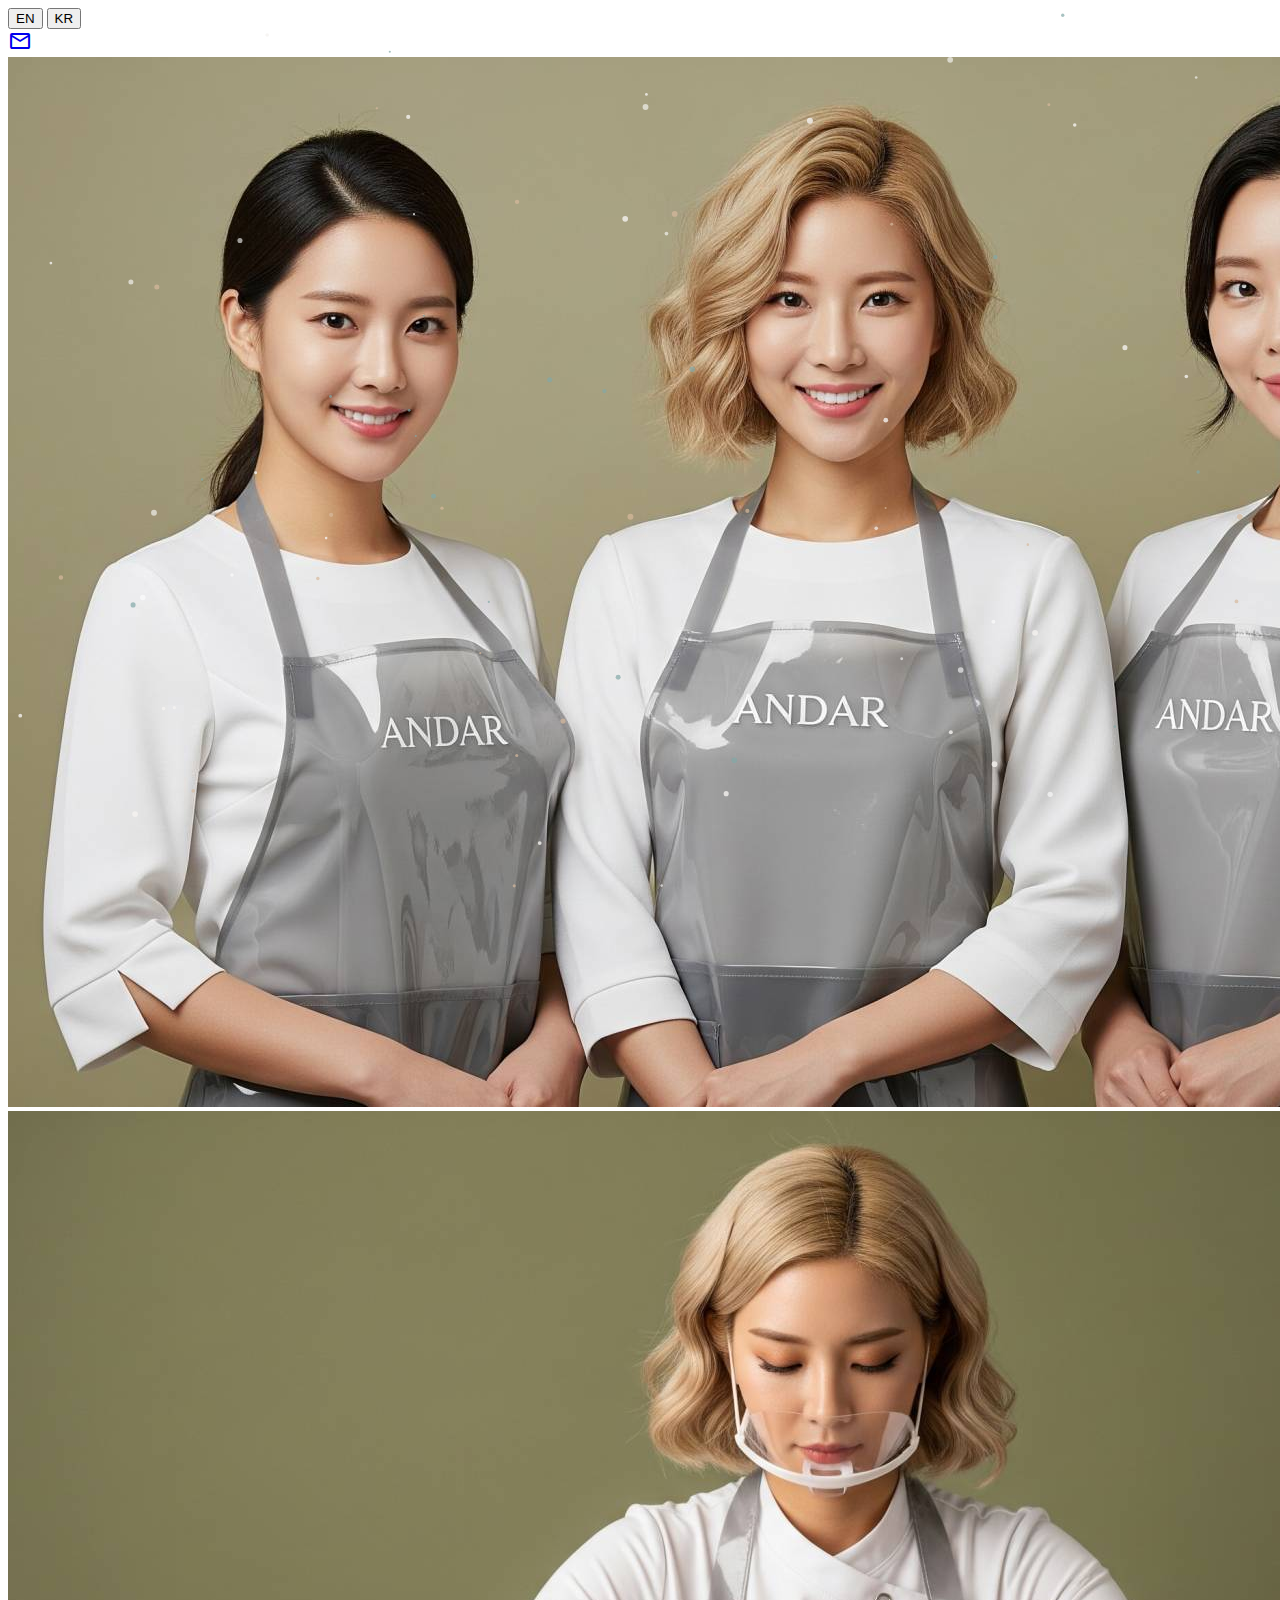
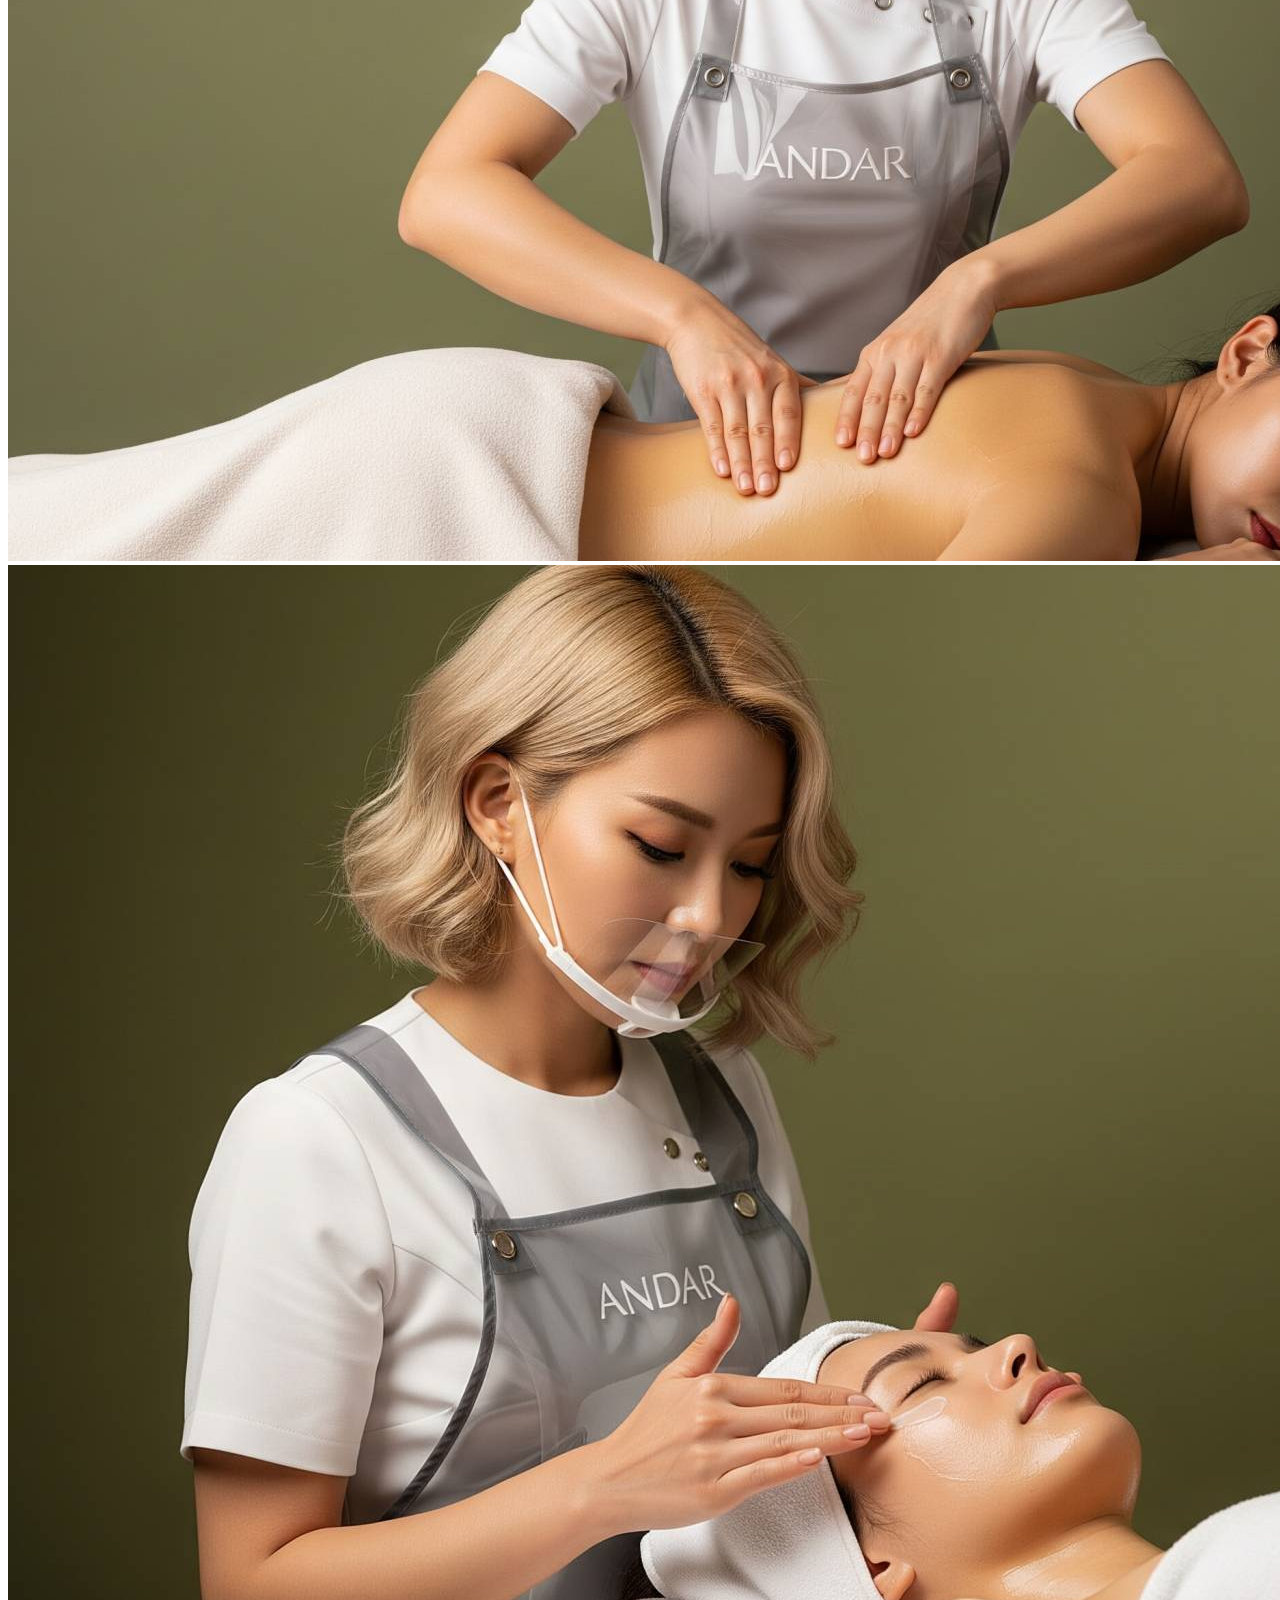
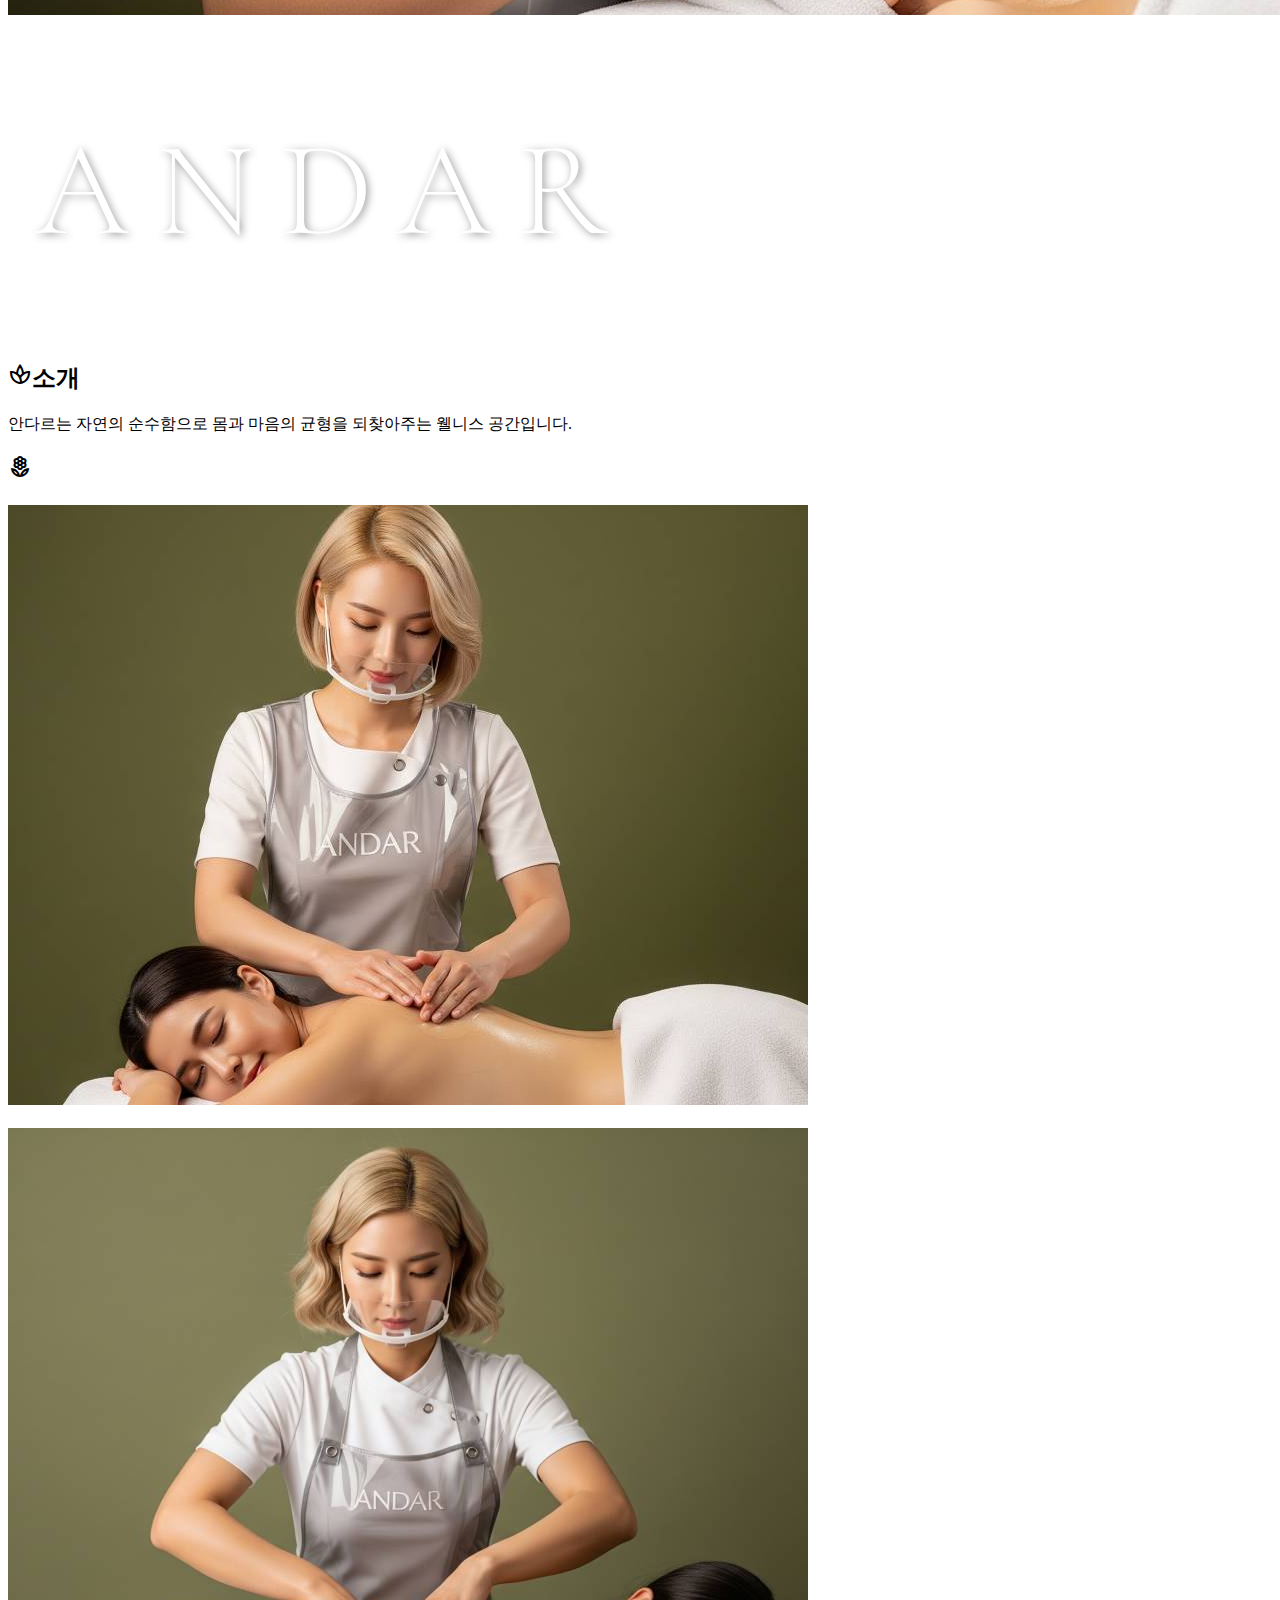
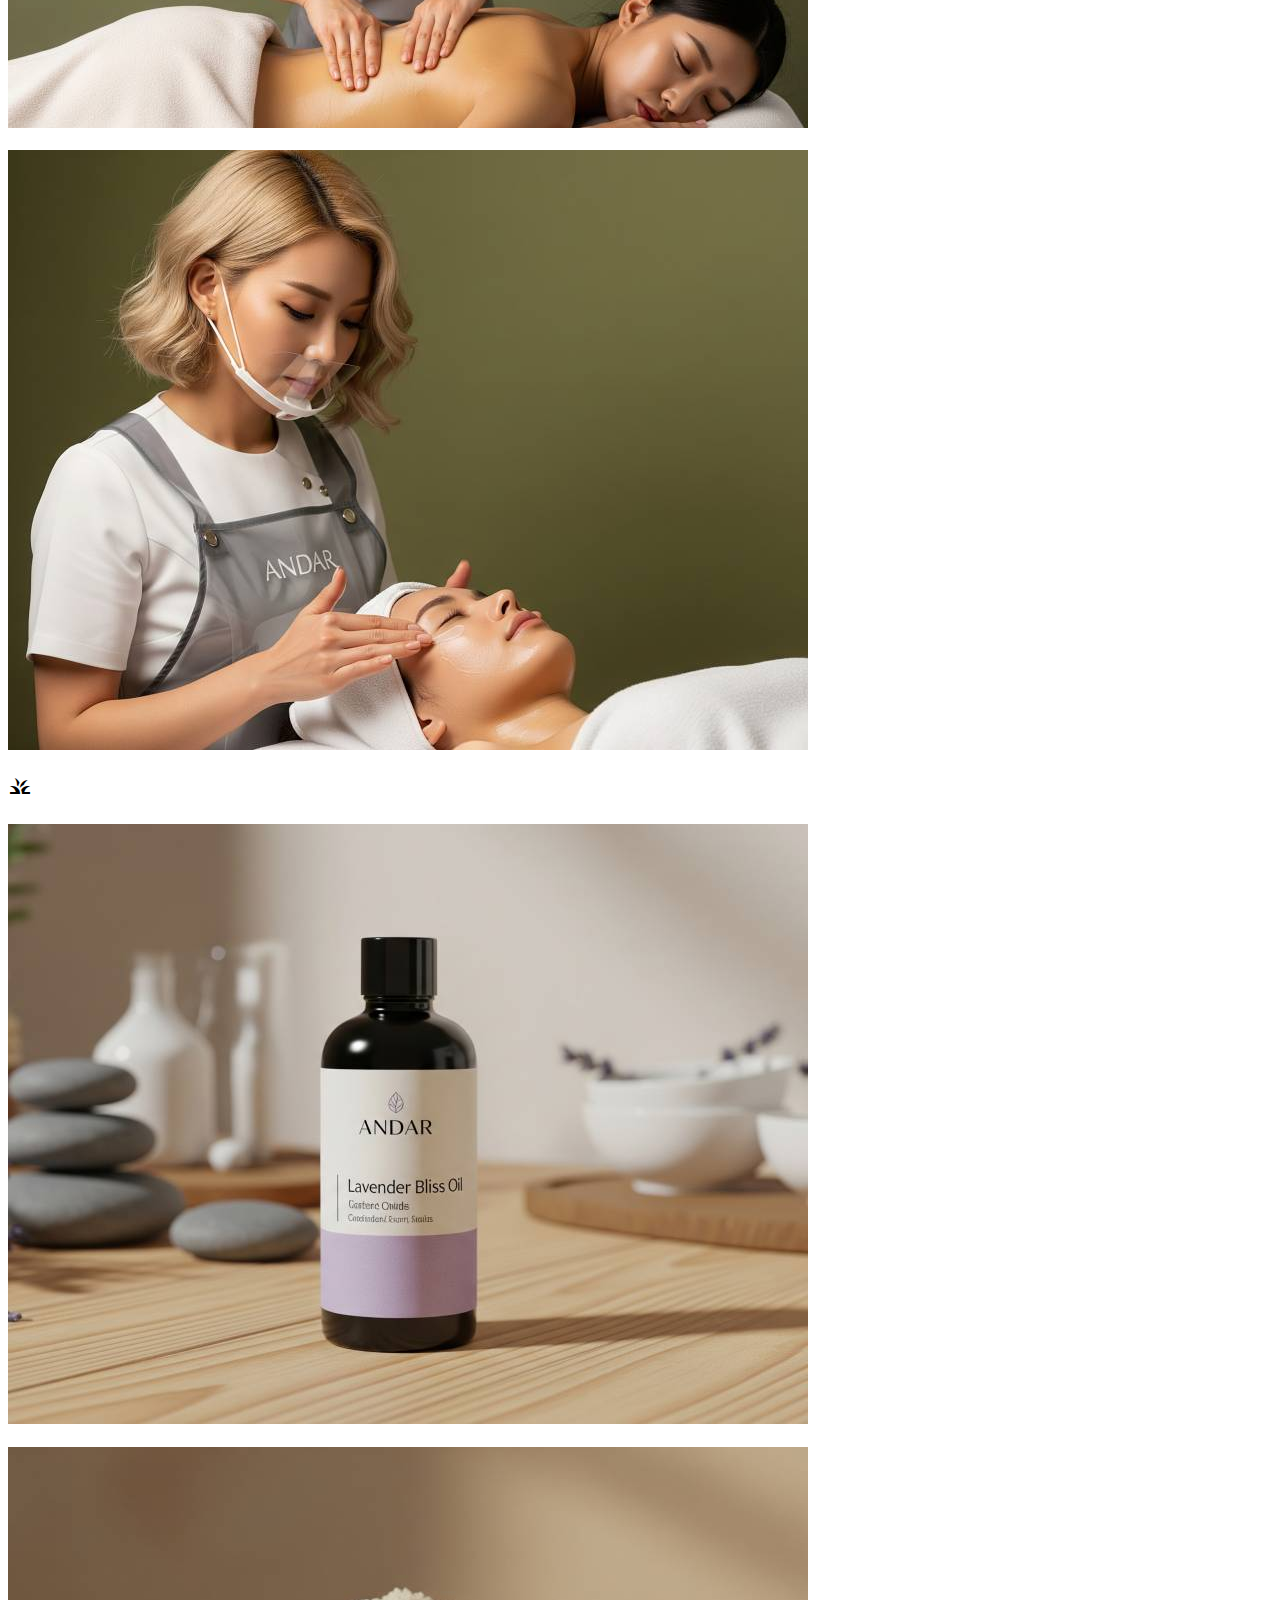
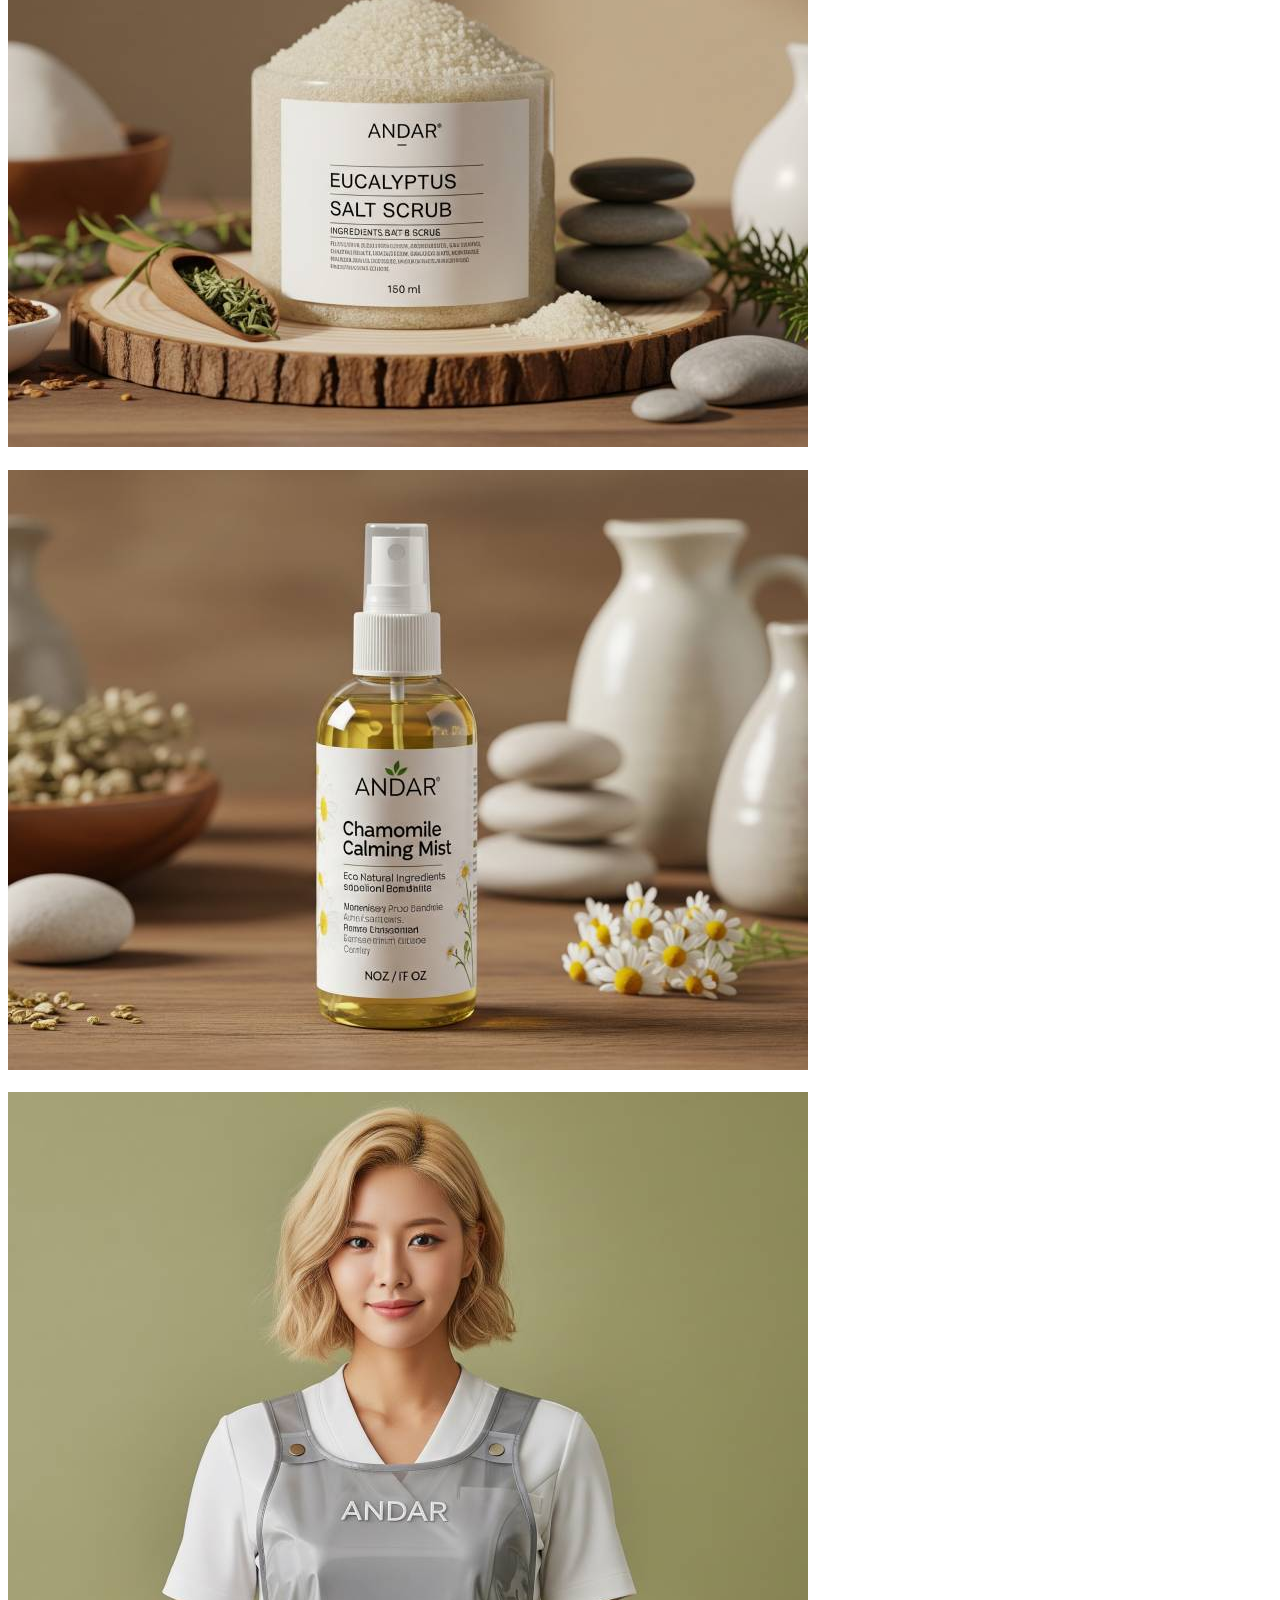
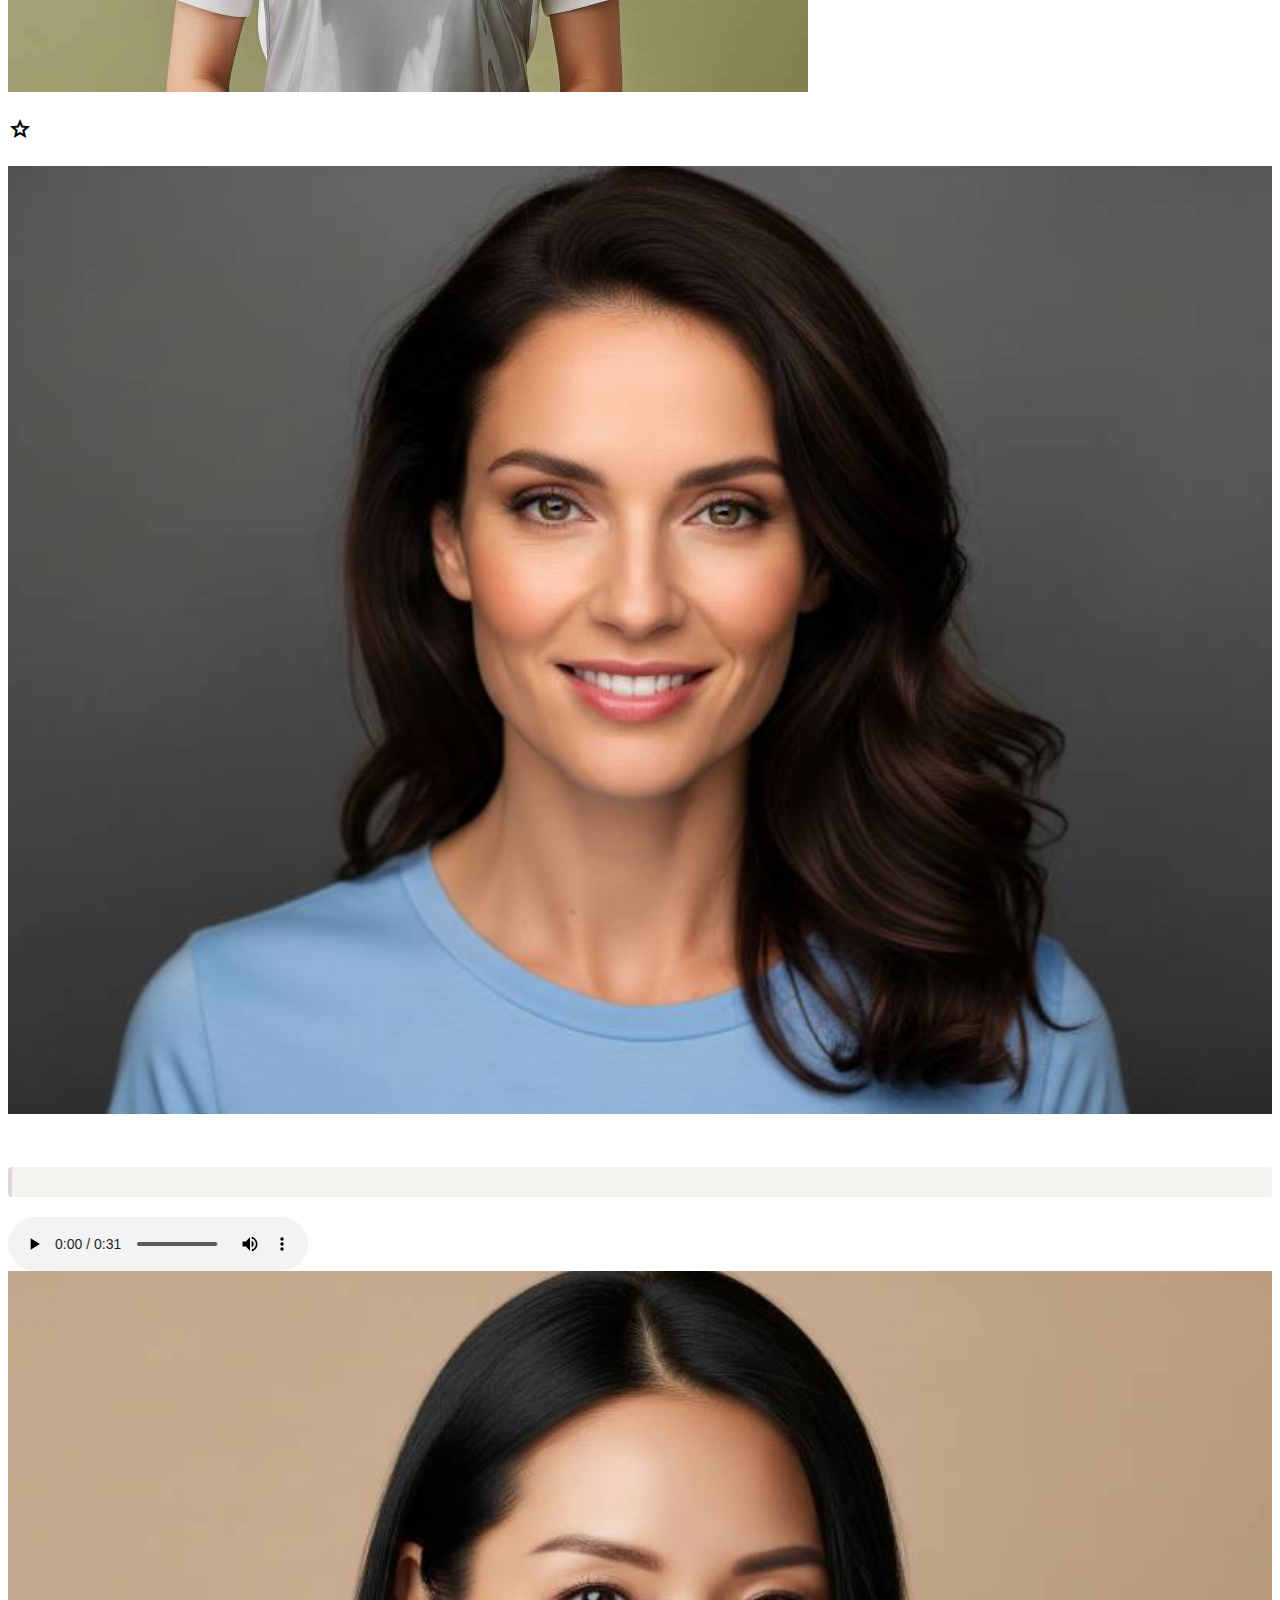
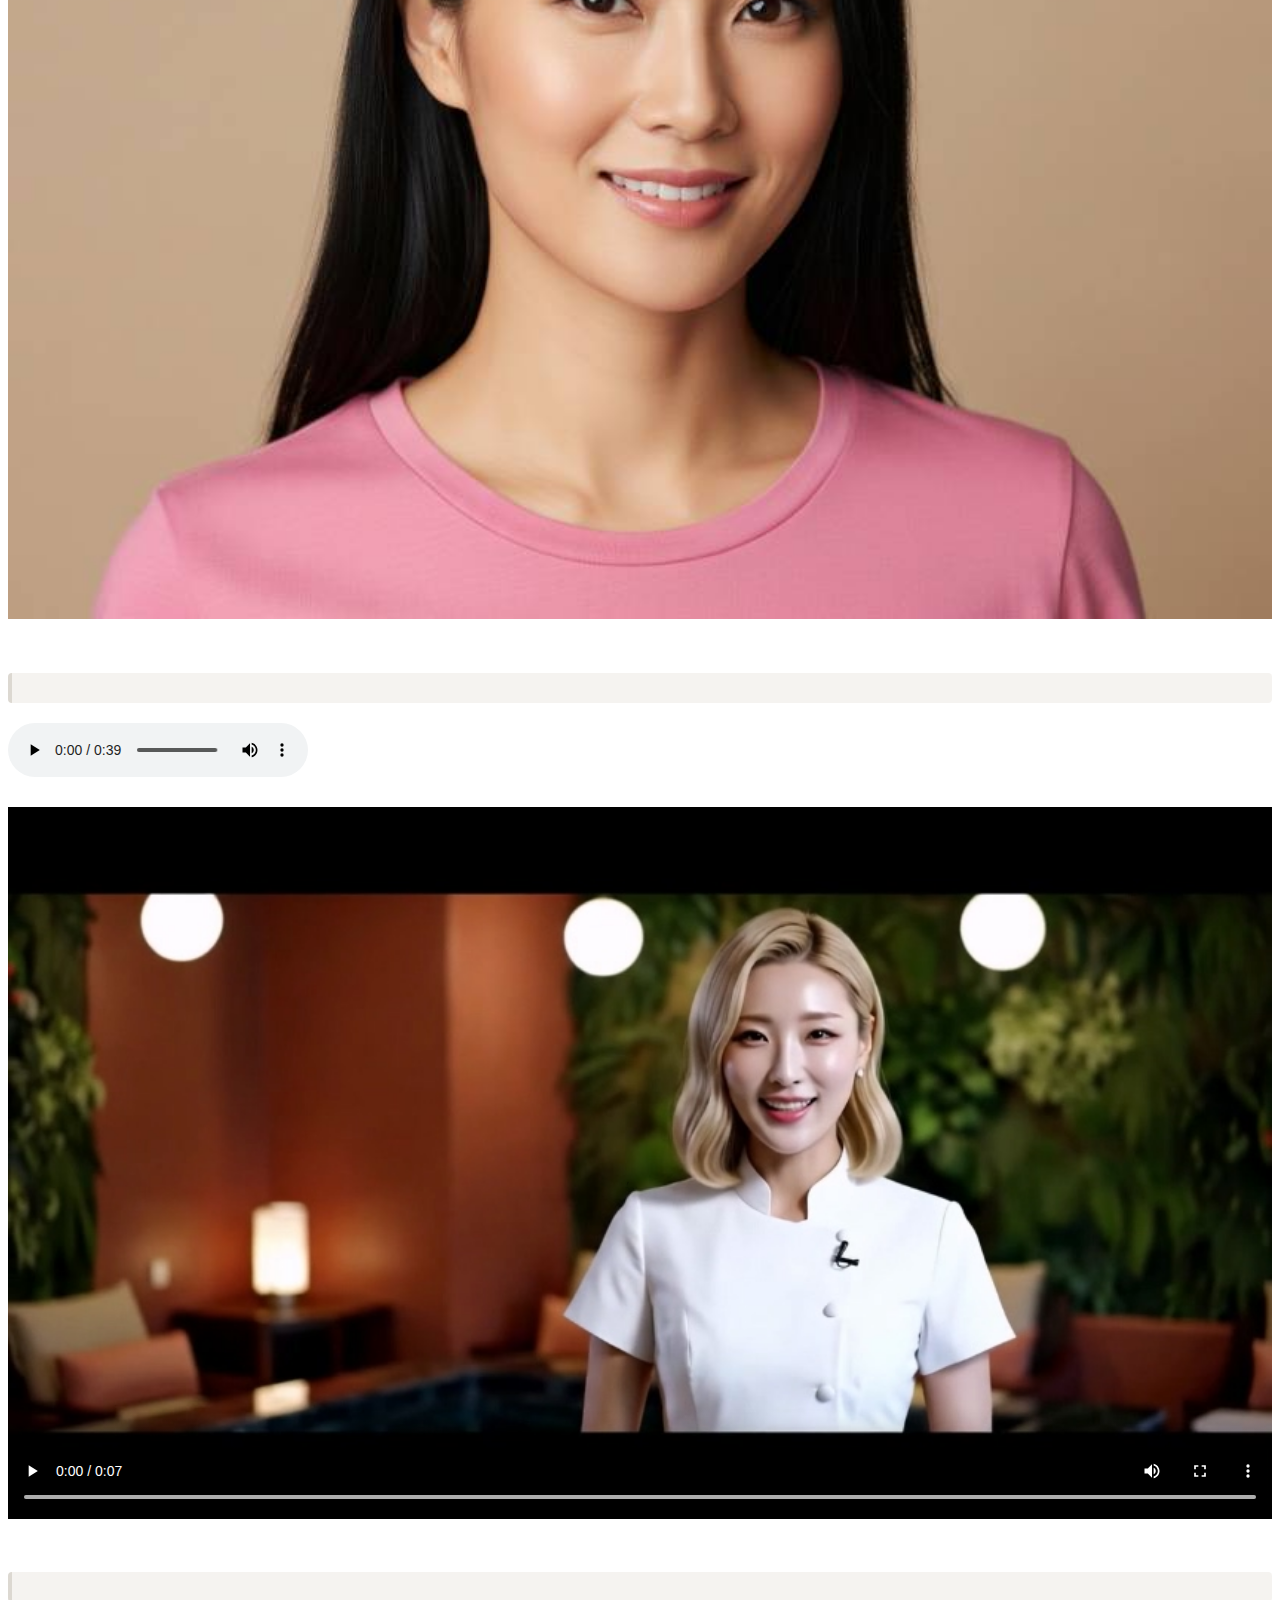
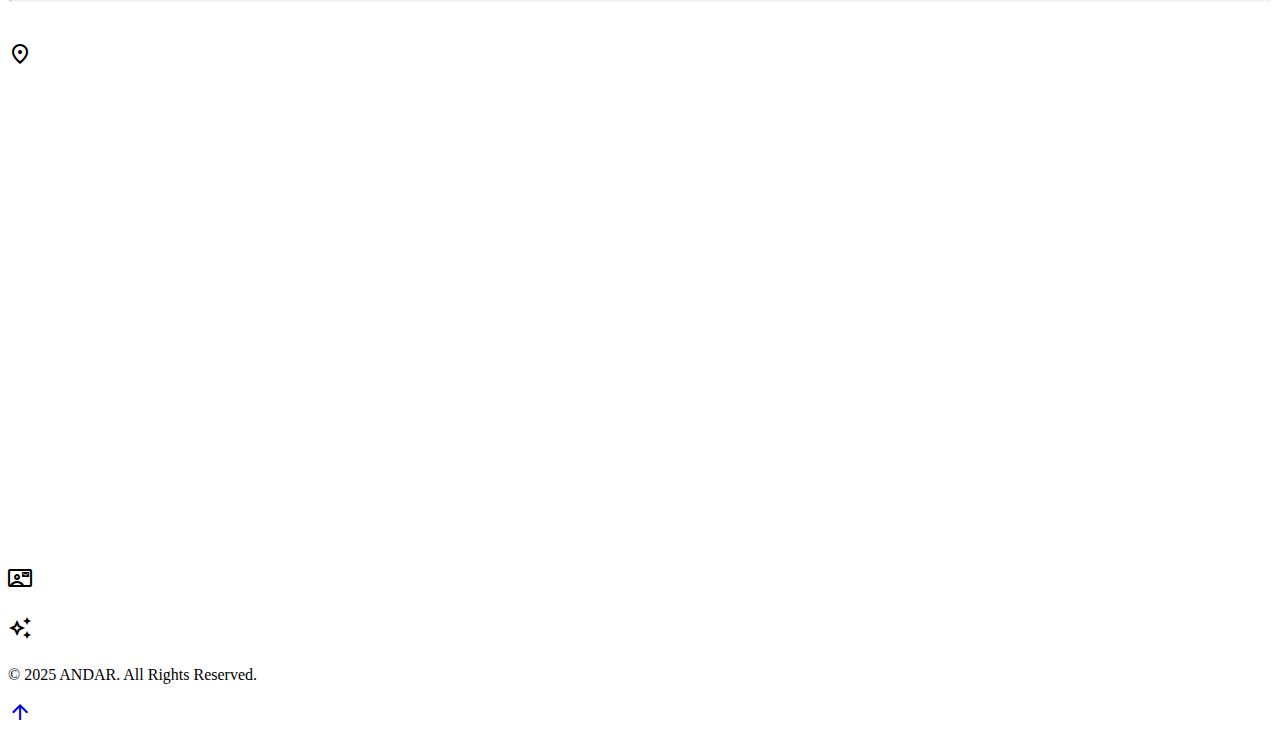
<file: index.html>
<!-- 
    Last Modified: 2025-07-16 13:10
    Author: Maxim
    Contact: https://www.maxim.pe.kr
    License: © 2025 Maxim. All Rights Reserved.
-->
<!DOCTYPE html>
<html lang="ko">
<head>
    <meta charset="UTF-8">
    <meta name="viewport" content="width=device-width, initial-scale=1.0">
    
    <title data-lang="site_title">ANDAR - 아로마 & 스파</title>
    
    <meta name="description" content="온전한 휴식과 치유의 공간. 안다르 아로마 & 스파는 자연의 향기와 전문가의 손길로 지친 몸과 마음에 깊은 평온을 선사합니다.">
    <meta name="keywords" content="아로마테라피, 스파, 마사지, 힐링, 웰니스, 릴렉세이션, 안다르, ANDAR, 아유르베다">
    <link rel="canonical" href="https://www.andar.kr/">
    
    <meta name="naver-site-verification" content="d6fa44cbd7480fde3b3cac7e7e600ac58eab3767" />
    <meta property="og:type" content="website">
    <meta property="og:url" content="https://www.andar.kr">
    <meta property="og:title" content="ANDAR - 아로마 & 스파">
    <meta property="og:description" content="온전한 휴식과 치유의 공간. 안다르 아로마 & 스파는 자연의 향기와 전문가의 손길로 지친 몸과 마음에 깊은 평온을 선사합니다.">
    <meta property="og:image" content="https://www.andar.kr/section/home/01.jpg">

    <link rel="preconnect" href="https://fonts.googleapis.com">
    <link rel="preconnect" href="https://fonts.gstatic.com" crossorigin>
    <link href="https://fonts.googleapis.com/css2?family=Cormorant+Garamond:wght@300;400&family=Noto+Sans+KR:wght@300;400;700&family=Poppins:wght@300;600;700&display=swap" rel="stylesheet">
    <link rel="stylesheet" href="https://fonts.googleapis.com/css2?family=Material+Symbols+Outlined:opsz,wght,FILL,GRAD@24,400,0,0" />
    <link rel="stylesheet" href="https://onepage.maxim.pe.kr/v1/v1.css">
    <link rel="stylesheet" href="./lay.css">
    <link rel="icon" href="./favicon.ico" type="image/x-icon">
    <script src="./lang.js" defer></script>
    <script src="https://onepage.maxim.pe.kr/v1/v1_lang.js" defer></script>
    <script src="https://onepage.maxim.pe.kr/v1/v1.js" defer></script>
    
    <!-- SEO: JSON-LD for Rich Snippets -->
    <script type="application/ld+json">
    {
      "@context": "https://schema.org",
      "@type": "BeautySalon",
      "name": "ANDAR Aroma & Spa",
      "image": "https://www.andar.kr/section/home/01.jpg",
      "description": "단순한 스파를 넘어, 안다르는 자연의 순수한 에너지와 아로마테라피를 결합하여 몸과 마음의 균형을 되찾아주는 프리미엄 웰니스 공간입니다.",
      "address": {
        "@type": "PostalAddress",
        "streetAddress": "456 North Camden Drive",
        "addressLocality": "Beverly Hills",
        "addressRegion": "CA",
        "postalCode": "90210",
        "addressCountry": "USA"
      },
      "url": "https://www.andar.kr/",
      "contactPoint": {
        "@type": "ContactPoint",
        "email": "andar@andar.kr",
        "contactType": "customer service"
      }
    }
    </script>
</head>
<body>
    <nav id="navbar">
        <div class="nav-container">
            <a href="#home" class="logo" data-lang="logo_text"></a>
            <div class="nav-buttons">
                <div id="lang-switcher">
                    <button data-lang-set="en">EN</button>
                    <button data-lang-set="ko" class="active">KR</button>
                </div>
                <a href="#contact" class="nav-icon-button" aria-label="Contact Us">
                    <span class="material-symbols-outlined">mail</span>
                </a>
            </div>
        </div>
    </nav>

    <header id="home" class="fullscreen">
        <div class="slides-container">
            <div class="slide active">
                <img src="./section/home/01.jpg" alt="첫 번째 슬라이드 배경">
            </div>
            <div class="slide">
                <img src="./section/home/02.jpg" alt="두 번째 슬라이드 배경">
            </div>
            <div class="slide">
                <img src="./section/home/03.jpg" alt="세 번째 슬라이드 배경">
            </div>
        </div>
        <canvas id="particle-canvas"></canvas>
        <div class="overlay has-dot-pattern"></div>
        <div class="content">
            <h1>ANDAR</h1>
            <p class="subtitle" data-lang="home_subtitle"></p>
        </div>
        <div class="slide-indicators"></div>
    </header>

    <main>
        <section id="overview" class="section fade-in-section">
            <div class="container">
                <h2><span class="material-symbols-outlined">spa</span><span data-lang="overview_title">소개</span></h2>
                <p class="section-description" data-lang="overview_desc">안다르는 자연의 순수함으로 몸과 마음의 균형을 되찾아주는 웰니스 공간입니다.</p>
                <div class="card-grid grid-2">
                    <div class="ui-card">
                        <div class="ui-card-content">
                            <h3 class="ui-card-title" data-lang="overview_01_title"></h3>
                            <p class="ui-card-description" data-lang="overview_01_desc"></p>
                        </div>
                    </div>
                    <div class="ui-card">
                        <div class="ui-card-content">
                            <h3 class="ui-card-title" data-lang="overview_02_title"></h3>
                            <p class="ui-card-description" data-lang="overview_02_desc"></p>
                        </div>
                    </div>
                </div>
                <p class="disclaimer-text" data-lang="demo_msg_disclaimer"></p>
            </div>
        </section>

        <section id="services" class="section fade-in-section">
            <div class="container">
                <h2><span class="material-symbols-outlined">local_florist</span><span data-lang="services_title"></span></h2>
                <p class="section-description" data-lang="services_desc"></p>
                <div class="card-grid">
                    <div class="ui-card">
                        <div class="ui-card-image-wrapper js-lightbox-trigger">
                            <img src="./section/services/01.jpg" alt="아로마 시그니처 마사지를 받으며 휴식을 취하는 고객" class="ui-card-image">
                        </div>
                        <div class="ui-card-content">
                            <h3 class="ui-card-title" data-lang="services_01_title"></h3>
                            <p class="ui-card-description" data-lang="services_01_desc"></p>
                            <div data-content-type="affiliate-benefits" data-prefix="services_01_detail" data-dynamic-area></div>
                        </div>
                        <div class="price-info">
                            <div class="price-item">
                                <span class="price-label" data-lang="services_01_price_1_label"></span>
                                <span class="price-value" data-lang="services_01_price_1_value"></span>
                            </div>
                            <div class="price-item">
                                <span class="price-label" data-lang="services_01_price_2_label"></span>
                                <span class="price-value setup" data-lang="services_01_price_2_value"></span>
                            </div>
                        </div>
                    </div>
                    <div class="ui-card">
                        <div class="ui-card-image-wrapper js-lightbox-trigger">
                            <img src="./section/services/02.jpg" alt="근육 이완을 위한 딥티슈 테라피를 받는 고객" class="ui-card-image">
                        </div>
                        <div class="ui-card-content">
                            <h3 class="ui-card-title" data-lang="services_02_title"></h3>
                            <p class="ui-card-description" data-lang="services_02_desc"></p>
                            <div data-content-type="affiliate-benefits" data-prefix="services_02_detail" data-dynamic-area></div>
                        </div>
                        <div class="price-info">
                            <div class="price-item">
                                <span class="price-label" data-lang="services_02_price_1_label"></span>
                                <span class="price-value" data-lang="services_02_price_1_value"></span>
                            </div>
                            <div class="price-item">
                                <span class="price-label" data-lang="services_02_price_2_label"></span>
                                <span class="price-value setup" data-lang="services_02_price_2_value"></span>
                            </div>
                        </div>
                    </div>
                    <div class="ui-card">
                        <div class="ui-card-image-wrapper js-lightbox-trigger">
                            <img src="./section/services/03.jpg" alt="피부 관리를 위한 세레니티 페이셜 트리트먼트를 받는 고객" class="ui-card-image">
                        </div>
                        <div class="ui-card-content">
                            <h3 class="ui-card-title" data-lang="services_03_title"></h3>
                            <p class="ui-card-description" data-lang="services_03_desc"></p>
                            <div data-content-type="affiliate-benefits" data-prefix="services_03_detail" data-dynamic-area></div>
                        </div>
                        <div class="price-info">
                            <div class="price-item">
                                <span class="price-label" data-lang="services_03_price_1_label"></span>
                                <span class="price-value" data-lang="services_03_price_1_value"></span>
                            </div>
                            <div class="price-item">
                                <span class="price-label" data-lang="services_03_price_2_label"></span>
                                <span class="price-value setup" data-lang="services_03_price_2_value"></span>
                            </div>
                        </div>
                    </div>
                </div>
                <div class="faq-container">
                    <h3 class="faq-title" data-lang="faq_title"></h3>
                    <div class="faq-list" data-content-type="faq" data-prefix="services_faq_item" data-dynamic-area></div>
                </div>
            </div>
        </section>

        <section id="products" class="section fade-in-section">
            <div class="container">
                <h2><span class="material-symbols-outlined">grass</span><span data-lang="products_title"></span></h2>
                <p class="section-description" data-lang="products_desc"></p>
                <div class="card-grid">
                    <div class="ui-card">
                        <div class="ui-card-image-wrapper js-lightbox-trigger">
                            <img src="./section/products/01.jpg" alt="안다르의 라벤더 블리스 오일 제품 사진" class="ui-card-image">
                        </div>
                        <div class="ui-card-content">
                            <h3 class="ui-card-title" data-lang="products_01_title"></h3>
                            <p class="ui-card-description" data-lang="products_01_desc"></p>
                            <div data-content-type="affiliate-benefits" data-prefix="products_01_detail" data-dynamic-area></div>
                        </div>
                        <div class="price-info">
                            <div class="price-item">
                                <span class="price-label" data-lang="products_01_price_1_label"></span>
                                <span class="price-value" data-lang="products_01_price_1_value"></span>
                            </div>
                            <div class="price-item">
                                <span class="price-label" data-lang="products_01_price_2_label"></span>
                                <span class="price-value setup" data-lang="products_01_price_2_value"></span>
                            </div>
                        </div>
                    </div>
                    <div class="ui-card">
                        <div class="ui-card-image-wrapper js-lightbox-trigger">
                            <img src="./section/products/02.jpg" alt="안다르의 유칼립투스 솔트 스크럽 제품 사진" class="ui-card-image">
                        </div>
                        <div class="ui-card-content">
                            <h3 class="ui-card-title" data-lang="products_02_title"></h3>
                            <p class="ui-card-description" data-lang="products_02_desc"></p>
                             <div data-content-type="affiliate-benefits" data-prefix="products_02_detail" data-dynamic-area></div>
                        </div>
                         <div class="price-info">
                            <div class="price-item">
                                <span class="price-label" data-lang="products_02_price_1_label"></span>
                                <span class="price-value" data-lang="products_02_price_1_value"></span>
                            </div>
                            <div class="price-item">
                                <span class="price-label" data-lang="products_02_price_2_label"></span>
                                <span class="price-value setup" data-lang="products_02_price_2_value"></span>
                            </div>
                        </div>
                    </div>
                    <div class="ui-card">
                        <div class="ui-card-image-wrapper js-lightbox-trigger">
                            <img src="./section/products/03.jpg" alt="안다르의 캐모마일 카밍 미스트 제품 사진" class="ui-card-image">
                        </div>
                        <div class="ui-card-content">
                            <h3 class="ui-card-title" data-lang="products_03_title"></h3>
                            <p class="ui-card-description" data-lang="products_03_desc"></p>
                             <div data-content-type="affiliate-benefits" data-prefix="products_03_detail" data-dynamic-area></div>
                        </div>
                         <div class="price-info">
                            <div class="price-item">
                                <span class="price-label" data-lang="products_03_price_1_label"></span>
                                <span class="price-value" data-lang="products_03_price_1_value"></span>
                            </div>
                            <div class="price-item">
                                <span class="price-label" data-lang="products_03_price_2_label"></span>
                                <span class="price-value setup" data-lang="products_03_price_2_value"></span>
                            </div>
                        </div>
                    </div>
                </div>
                <div class="faq-container">
                    <h3 class="faq-title" data-lang="faq_title"></h3>
                    <div class="faq-list" data-content-type="faq" data-prefix="products_faq_item" data-dynamic-area></div>
                </div>
            </div>
        </section>

        <section id="promotion" class="section fade-in-section">
            <div class="container">
                 <div class="card-grid grid-1">
                     <div class="ui-card horizontal">
                         <div class="ui-card-image-wrapper">
                             <img src="./section/promotion/01.jpg" alt="안다르 스파의 첫 방문 & 친구 추천 이벤트 홍보 이미지" class="ui-card-image">
                         </div>
                         <div class="ui-card-content">
                             <span class="ui-card-tag" data-lang="promotion_tag_discount"></span>
                             <h3 class="ui-card-title" data-lang="promotion_01_title"></h3>
                             <p class="ui-card-description" data-lang="promotion_01_desc"></p>
                             <div data-content-type="affiliate-benefits" data-prefix="promotion_01_benefit" data-dynamic-area>
                             </div>
                         </div>
                     </div>
                 </div>
            </div>
        </section>

        <section id="interviews" class="section fade-in-section">
            <div class="container">
                <h2><span class="material-symbols-outlined">star</span><span data-lang="interviews_title"></span></h2>
                <p class="section-description" data-lang="interviews_desc"></p>

                <!-- Customer Reviews -->
                <div class="card-grid grid-2">
                    <div class="ui-card">
                        <img src="./section/interviews/01.jpg" alt="안다르 스파 후기를 남긴 고객 Sarah의 인터뷰 사진" class="ui-card-image">
                        <div class="ui-card-content">
                            <h3 class="ui-card-title"><span data-lang="interview_01_name"></span><span class="review-from" data-lang="interview_01_job"></span></h3>
                            <p class="ui-card-description" data-lang="interview_01_script"></p>
                            <audio controls src="./section/interviews/01.mp4">Your browser does not support the audio element.</audio>
                        </div>
                    </div>
                    <div class="ui-card">
                        <img src="./section/interviews/02.jpg" alt="안다르 스파 후기를 남긴 고객 Emily의 인터뷰 사진" class="ui-card-image">
                        <div class="ui-card-content">
                            <h3 class="ui-card-title"><span data-lang="interview_02_name"></span><span class="review-from" data-lang="interview_02_job"></span></h3>
                            <p class="ui-card-description" data-lang="interview_02_script"></p>
                            <audio controls src="./section/interviews/02.mp4">Your browser does not support the audio element.</audio>
                        </div>
                    </div>
                </div>

                <!-- CEO's Message -->
                <div class="card-grid grid-1" style="margin-top: 30px;">
                    <div class="ui-card">
                        <video class="ui-card-video" title="안다르 CEO 클로이 킴의 인사말" poster="./section/interviews/ceo.jpg" src="./section/interviews/ceo.mp4" controls>
                            Your browser does not support the video element.
                        </video>
                        <div class="ui-card-content">
                            <h3 class="ui-card-title"><span data-lang="interview_ceo_name"></span><span class="review-from" data-lang="interview_ceo_job"></span></h3>
                            <p class="ui-card-description" data-lang="interview_ceo_script"></p>
                        </div>
                    </div>
                </div>
            </div>
        </section>

        <section id="location" class="section fade-in-section">
            <div class="container">
                <h2><span class="material-symbols-outlined">location_on</span><span data-lang="location_title"></span></h2>
                <div class="ui-map-wrapper">
                    <iframe src="https://www.google.com/maps/embed?pb=!1m18!1m12!1m3!1d3304.992597534896!2d-118.4073382229352!3d34.06970401680599!2m3!1f0!2f0!3f0!3m2!1i1024!2i768!4f13.1!3m3!1m2!1s0x80c2bc080a5045b9%3A0x22436f8086bbdb58!2s456%20N%20Camden%20Dr%2C%20Beverly%20Hills%2C%20CA%2090210%20%EB%AF%B8%EA%B5%AD!5e0!3m2!1sko!2skr!4v1751444317283!5m2!1sko!2skr" width="100%" height="450" style="border:0;" allowfullscreen="" loading="lazy" referrerpolicy="no-referrer-when-downgrade"></iframe>
                </div>
                <div class="ui-address-block">
                    <p><strong data-lang="location_label_address"></strong> <span data-lang="address_text"></span></p>
                </div>
            </div>
        </section>

        <section id="contact" class="section fade-in-section">
            <div class="container">
                <h2><span class="material-symbols-outlined">contact_mail</span><span data-lang="contact_title"></span></h2>
                <p class="section-description" data-lang="contact_desc"></p>
                <div class="ui-contact-list">
                    <div class="ui-contact-item">
                        <strong class="item-label" data-lang="contact_label_name"></strong>
                        <span class="item-value" data-lang="rep_name"></span>
                    </div>
                    <div class="ui-contact-item">
                        <strong class="item-label" data-lang="contact_label_email"></strong>
                        <a href="#" class="item-value" data-lang="email_address" data-lang-href="email_href"></a>
                    </div>
                </div>
                <div class="action-buttons-container">
                    <a href="#" class="cta-button" data-lang-href="contact_button_url" target="_blank" rel="noopener noreferrer">
                        <span data-lang="contact_button"></span>
                    </a>
                </div>
                <p class="disclaimer-text" data-lang="demo_msg_information"></p>
            </div>
        </section>

        <section id="request" class="section fade-in-section">
            <div class="container">
                <h2><span class="material-symbols-outlined">auto_awesome</span><span data-lang="demo_request_title"></span></h2>
                <p class="section-description" data-lang="demo_request_desc"></p>
                <div class="action-buttons-container">
                    <a href="#" class="cta-button" data-lang-href="demo_request_button_url" rel="noopener noreferrer">
                        <span data-lang="demo_request_button"></span>
                    </a>
                </div>
            </div>
        </section>
    </main>

    <footer>
        <div class="container">
            <p>
                © 2025 ANDAR. All Rights Reserved.
                <br /><a data-lang-href="footer_credit_url" rel="noopener noreferrer" data-lang="footer_credit_text"></a>
            </p>
        </div>
    </footer>

    <a href="#home" id="to-top-btn" class="hidden">
        <span class="material-symbols-outlined">arrow_upward</span>
    </a>
    <script src="./lay.js" defer></script>
</body>
</html>
</file>
<file: lay.css>
/*
Last Modified: 2025-07-16 13:10
Contact Us: https://www.maxim.pe.kr
© 2025 Maxim. All Rights Reserved.
*/

/* --- Theme: ANDAR Aroma & Spa (Calm Green & Gold) --- */
:root {
    /* 1. Light Mode Palette */
    --color-accent-primary: #5A7D7C; /* Calm, Deep Green */
    --color-accent-primary-hover: #4B6867;
    --color-accent-secondary: #C4A484; /* Soft Gold/Amber */
    --color-text-strong: #3B3B3B; /* Dark Gray */
    --color-text-default: #5E5E5E;
    --color-text-soft: #808080;
    --color-text-meta: #9E9E9E;
    --color-surface-primary: #FFFFFF;
    --color-surface-secondary: #F5F3F0; /* Warm, Light Beige */
    --color-surface-subtle: #EAE7E2;
    --color-border-subtle: #DCD8D1;
    --color-text-on-accent: #FFFFFF;
    --color-background-dark: #333333;

    /* 2. Light Mode Component Mapping */
    --bg-primary: var(--color-surface-primary);
    --bg-secondary: var(--color-surface-secondary);
    --bg-navbar-animated: linear-gradient(45deg, #ffffff, #f5f3f0, #ffffff, #eae7e2);
    --bg-footer: var(--color-background-dark);
    --bg-card: var(--color-surface-primary);
    --bg-lang-switcher: var(--color-surface-subtle);
    --bg-lang-switcher-hover: var(--color-border-subtle);
    --bg-lang-switcher-active: var(--color-accent-primary);
    --bg-nav-icon-button: var(--color-accent-primary);
    --bg-nav-icon-button-hover: var(--color-accent-primary-hover);
    --bg-to-top-button: rgba(90, 125, 124, 0.7);
    --bg-to-top-button-hover: rgba(90, 125, 124, 0.9);
    --bg-home-overlay: rgba(0, 0, 0, 0.4);
    --bg-cta-button: var(--color-accent-primary);
    --bg-cta-button-hover: var(--color-accent-primary-hover);
    --bg-price-info: rgba(90, 125, 124, 0.05);
    --bg-offer-badge: var(--color-accent-secondary);
    --bg-price-image-placeholder: var(--color-surface-subtle);

    --text-primary: var(--color-text-default);
    --text-secondary: var(--color-text-soft);
    --text-headings: var(--color-text-strong);
    --text-accent: var(--color-accent-primary);
    --text-accent-hover: var(--color-accent-primary-hover);
    --text-footer: #DDDDDD;
    --text-navbar: var(--color-text-strong);
    --text-lang-switcher: var(--color-text-default);
    --text-lang-switcher-active: var(--color-text-on-accent);
    --text-nav-icon-button: var(--color-text-on-accent);
    --text-to-top-button: var(--color-text-on-accent);
    --text-price-meta: var(--color-text-soft);
    --text-section-title-icon: var(--color-border-subtle);
    --text-cta-button: var(--color-text-on-accent);
    --text-offer-badge: #FFFFFF;
    --price-value-setup-color: var(--color-accent-secondary);
    --text-job-title: var(--color-text-meta);

    --border-card: var(--color-border-subtle);
    --border-navbar-bottom: rgba(0, 0, 0, 0.07);
    --border-section-heading-underline: var(--color-accent-primary);

    --shadow-card: rgba(100, 100, 100, 0.08);
    --shadow-card-hover: rgba(100, 100, 100, 0.15);
    --shadow-navbar: rgba(0, 0, 0, 0.05);
    --shadow-home-text: rgba(0, 0, 0, 0.4);
    --shadow-home-subtitle-text: rgba(0, 0, 0, 0.6);
    --shadow-offer-badge: rgba(0, 0, 0, 0.2);

    --image-filter-default: none;
}

@media (prefers-color-scheme: dark) {
    :root {
        /* 1. Dark Mode Palette */
        --color-accent-primary: #81A8A7;
        --color-accent-primary-hover: #95BDBB;
        --color-accent-secondary: #D7B99D;
        --color-text-strong: #F1F1F0;
        --color-text-default: #D4D2CF; 
        --color-text-soft: #A3A09C;
        --color-text-meta: #BDBDBD;
        --color-surface-primary: #2C2A28;
        --color-surface-secondary: #1F1D1B;
        --color-surface-subtle: #413E3B;
        --color-border-subtle: #413E3B;
        --color-text-on-accent: #1F1D1B;
        --color-background-dark: #1F1D1B;

        /* 2. Dark Mode Component Mapping */
        --bg-primary: var(--color-surface-secondary);
        --bg-secondary: var(--color-surface-primary);
        --bg-navbar-animated: linear-gradient(45deg, #1f1d1b, #2c2a28, #1f1d1b, #413e3b);
        --bg-footer: var(--color-background-dark);
        --bg-card: var(--color-surface-primary);
        --bg-lang-switcher: var(--color-surface-subtle);
        --bg-lang-switcher-hover: #56524E;
        --bg-lang-switcher-active: var(--color-accent-primary);
        --bg-nav-icon-button: var(--color-accent-primary);
        --bg-nav-icon-button-hover: var(--color-accent-primary-hover);
        --bg-to-top-button: rgba(129, 168, 167, 0.7);
        --bg-to-top-button-hover: rgba(129, 168, 167, 0.9);
        --bg-home-overlay: rgba(0, 0, 0, 0.5);
        --bg-cta-button: var(--color-accent-primary);
        --bg-cta-button-hover: var(--color-accent-primary-hover);
        --bg-price-info: rgba(31, 29, 27, 0.5);
        --bg-offer-badge: var(--color-accent-secondary);
        
        --text-primary: var(--color-text-default);
        --text-secondary: var(--color-text-soft);
        --text-headings: var(--color-text-strong);
        --text-accent: var(--color-accent-primary);
        --text-accent-hover: var(--color-accent-primary-hover);
        --text-footer: var(--color-text-soft);
        --text-navbar: var(--color-text-default);
        --text-lang-switcher: var(--color-text-default);
        --text-lang-switcher-active: var(--color-text-on-accent);
        --text-nav-icon-button: var(--color-text-on-accent);
        --text-to-top-button: var(--color-text-on-accent);
        --text-cta-button: var(--color-text-on-accent);
        --text-offer-badge: var(--color-background-dark);
        --price-value-setup-color: var(--color-accent-secondary);
        --text-job-title: var(--color-text-meta);

        --border-card: var(--color-border-subtle);
        --border-navbar-bottom: rgba(255, 255, 255, 0.09);
        --border-section-heading-underline: var(--color-accent-primary);
        
        --shadow-card: rgba(0, 0, 0, 0.3);
        --shadow-card-hover: rgba(0, 0, 0, 0.4);
        --shadow-navbar: rgba(0, 0, 0, 0.3);
        
        --image-filter-default: brightness(0.85);
    }
}

#home .content h1 {
    font-family: 'Cormorant Garamond', serif;
    font-weight: 300;
    letter-spacing: 0.2em;
    margin-left: 0.2em;
    text-transform: capitalize;
    color: #FFFFFF; /* 항상 밝은 색상으로 고정 */
    text-shadow: 2px 2px 8px var(--shadow-home-text);
    font-size: clamp(3.5rem, 2rem + 8vw, 10rem);
}

#home .content .subtitle {
    font-size: 1.3rem;
    color: #FFFFFF; /* h1과 통일성을 위해 밝은 색상으로 고정 */
}

.review-from {
    display: block;
    font-weight: 300;
    font-size: 0.8em;
    color: var(--text-job-title);
}

#interviews .ui-card-description,
#greeting .ui-card-description {
    font-style: italic;
    font-size: 1rem;
    color: var(--text-default);
    padding: 15px;
    border-left: 4px solid var(--border-card);
    background-color: var(--bg-secondary);
    border-radius: 4px;
    margin-bottom: 20px;
    position: relative;
}

#greeting .ui-card {
    border: none;
    background: none;
    box-shadow: none;
}
#greeting .ui-card:hover {
    transform: none;
}


.price-value.setup {
    color: var(--price-value-setup-color);
}

#interviews .ui-card {
    display: flex;
    flex-direction: column;
}

#interviews .ui-card .ui-card-content {
    flex-grow: 1;
    display: flex;
    flex-direction: column;
}

#interviews .ui-card .ui-card-content audio {
    margin-top: auto;
}

.ui-card-content .ui-benefit-list {
    text-align: left;
    margin-top: 20px;
    font-size: 0.9rem;
    color: var(--text-secondary);
}

/* --- Floating Light Particles Background --- */
#particle-canvas {
    position: absolute;
    top: 0;
    left: 0;
    width: 100%;
    height: 100%;
    z-index: 2;
}
</file>
